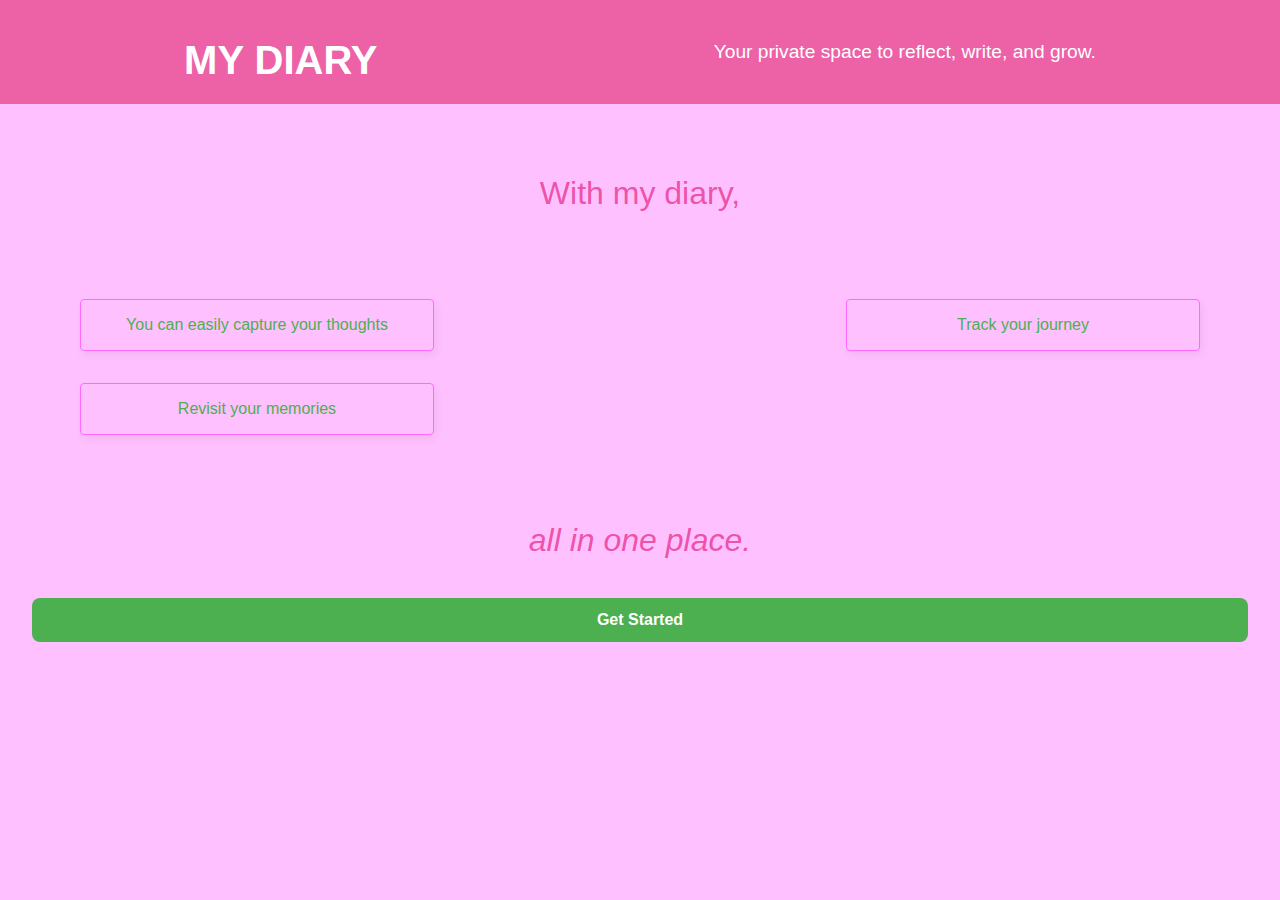
<file: index.html>
<!DOCTYPE html>
<html lang="en">

<head>
  <meta charset="UTF-8">
  <meta name="viewport" content="width=device-width, initial-scale=1.0">
  <title>My Diary - Welcome</title>
  <link rel="stylesheet" href="css/style.css" />
</head>

<body>
  <div class="header">
    <h2>MY DIARY</h2>
    <p class="tagline">Your private space to reflect, write, and grow.</p>
  </div>
  <div class="landing-container">
    <p class="intro-text">With my diary, </p>
    <div class="cards">
      <div class="card">You can easily capture your thoughts</div>
      <div class="card">Track your journey</div>
      <div class="card">Revisit your memories</div>
    </div>
    <p class="other-text"><em>all in one place.</em></p>
    <a href="login.html" class="btn-primary">Get Started</a>
  </div>
  <script src='js/main.js'></script>
</body>

</html>
</file>
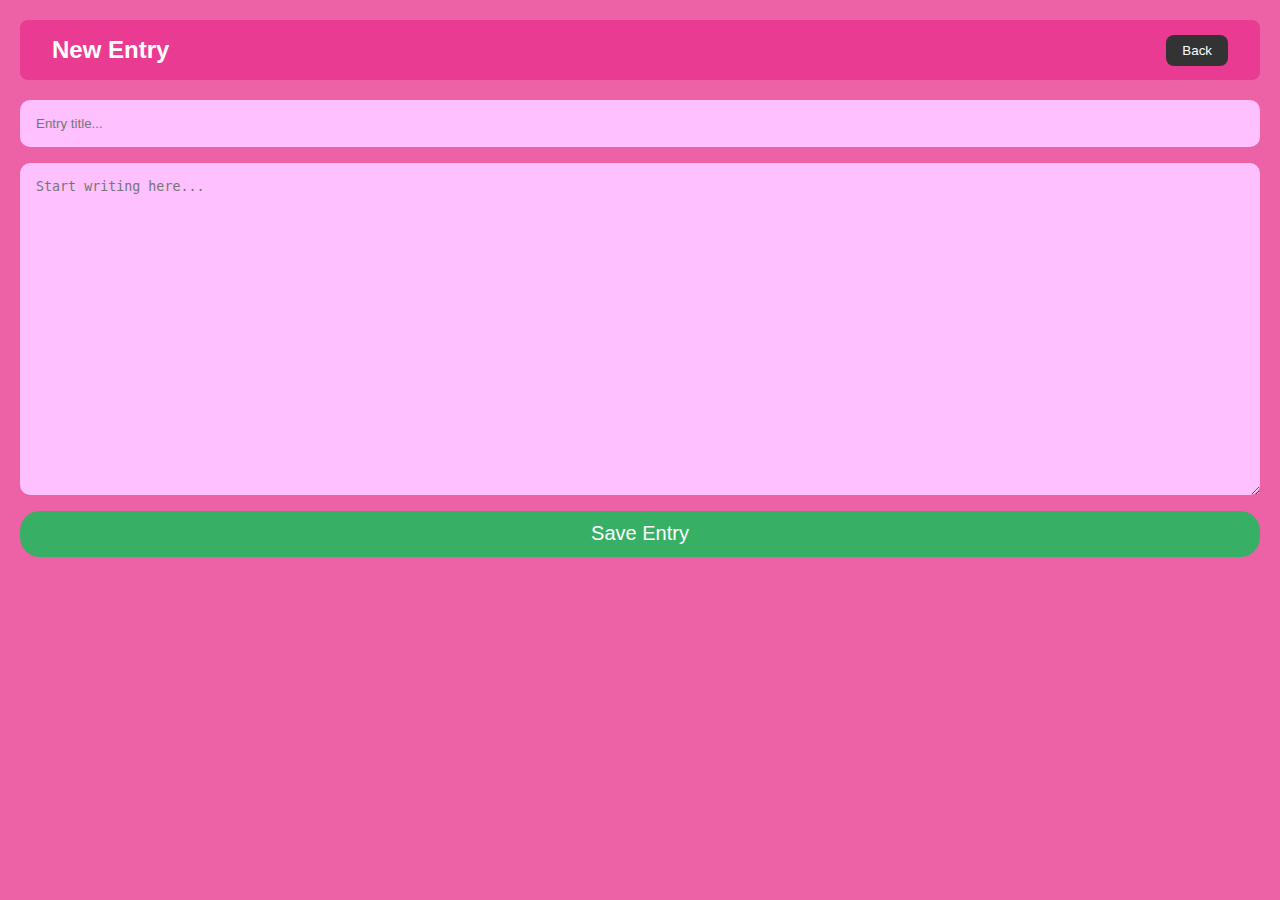
<file: entry.html>
<!DOCTYPE html>
<html lang="en">
<head>
    <meta charset="UTF-8">
    <meta name="viewport" content="width=device-width, initial-scale=1.0">
    <title>New Entry- My Diary</title>
    <link rel="stylesheet" href="css/form.css" />
</head>
<body>
<div class="header">
    <h1>New Entry</h1>
    <button onclick="location.href='dashboard.html'">Back</button>
  </div>

  <form class="entry-form">
    <input type="text" id="entry" name="entry" placeholder="Entry title..." required />
    <textarea rows="20" placeholder="Start writing here..." required></textarea>
    <button type="submit" class="save-button">Save Entry</button>
  </form>
  <script src="js/entry.js"></script>
</body>
</html>
</file>
<file: css/style.css>
/*Base styles*/
body {
  font-family: 'Segoe UI', Tahoma, Geneva, Verdana, sans-serif;
  margin: 0;
  padding: 0;
  min-height: 100vh;
  color: #e72f8bc2;
  display: flex;
  flex-direction: column;
}

/*Landing page*/
.header {
  height: 4.5rem;
  background: #e72f8bc2;
  color: #fff;
  font-weight: 900;
  padding: 1rem;
  display: flex;
  justify-content: space-around;
  align-items: center;
}

h2 {
  font-size: 2.5rem;
  margin-bottom: 1rem;
}

.tagline {
  font-size: 1.2rem;
  color: #fff;
  font-weight: 400;
}

.landing-container {
  text-align: center;
  max-width: 100%;
  padding: 2rem;
  background: #ffc0ff;
  display: flex;
  flex: 1;
  flex-direction: column;
}

.cards {
  display: flex;
  justify-content: space-between;
  flex-wrap: wrap;
  padding: 3rem;
  gap: 2rem;
}

.card {
  border: 1px solid #ff69ff;
  box-shadow: 2px 4px 8px rgba(0, 0, 0, .06);
  border-radius: 0.25rem;
  padding: 1rem;
  width: 20rem;
  color: #4CAF50;
}

.landing-container .intro-text,
.landing-container .other-text {
  color: #e72f8bc2;
  line-height: 1.6;
  font-size: 2rem;
}

.btn-primary {
  background: #4CAF50;
  color: #fff;
  padding: 0.8rem 1.5rem;
  text-decoration: none;
  border-radius: 0.5rem;
  font-weight: bold;
  font-size: 1rem;
  display: inline-block;
}

.btn-primary:hover {
  background: #5fbf84;
  transition: 0.3s;
  color: #006400;
}
</file>
<file: css/form.css>
/* Base styles*/
body {
  margin: 0;
  font-family: 'Segoe UI', sans-serif;
  background-color: #e72f8bc2;
  color: #fff;
  padding: 1.25rem;
}

/*Header*/
.header {
  display: flex;
  justify-content: space-between;
  align-items: center;
  margin-bottom: 1.25rem;
  background-color: #e72f8bc2;
  border-radius: 0.5rem;
}

.header h1 {
  font-size: 1.5rem;
  font-weight: bold;
  margin-left: 2rem;
}

.header button {
  background-color: #333;
  color: #fff;
  border: none;
  margin-right: 2rem;
  padding: 0.5rem 1rem;
  border-radius: 0.5rem;
  cursor: pointer;
}

/*form*/
.entry-form {
  display: flex;
  flex-direction: column;
  gap: 1rem;
}

.entry-form input,
.entry-form textarea {
  background-color: #ffc0ff;
  color: #31091dc2;
  border: none;
  border-radius: 0.625rem;
  padding: 1rem;
}

.save-button {
  background-color: #37af65;
  color: #fff;
  font-size: 1.25rem;
  border: none;
  border-radius: 1.25rem;
  padding: 0.7rem 2rem;
  cursor: pointer;
  transition: background-color 0.3s;
}

.save-button:hover {
  background: #5fbf84;
  transition: 0.3s;
  color: #006400;
}
</file>
